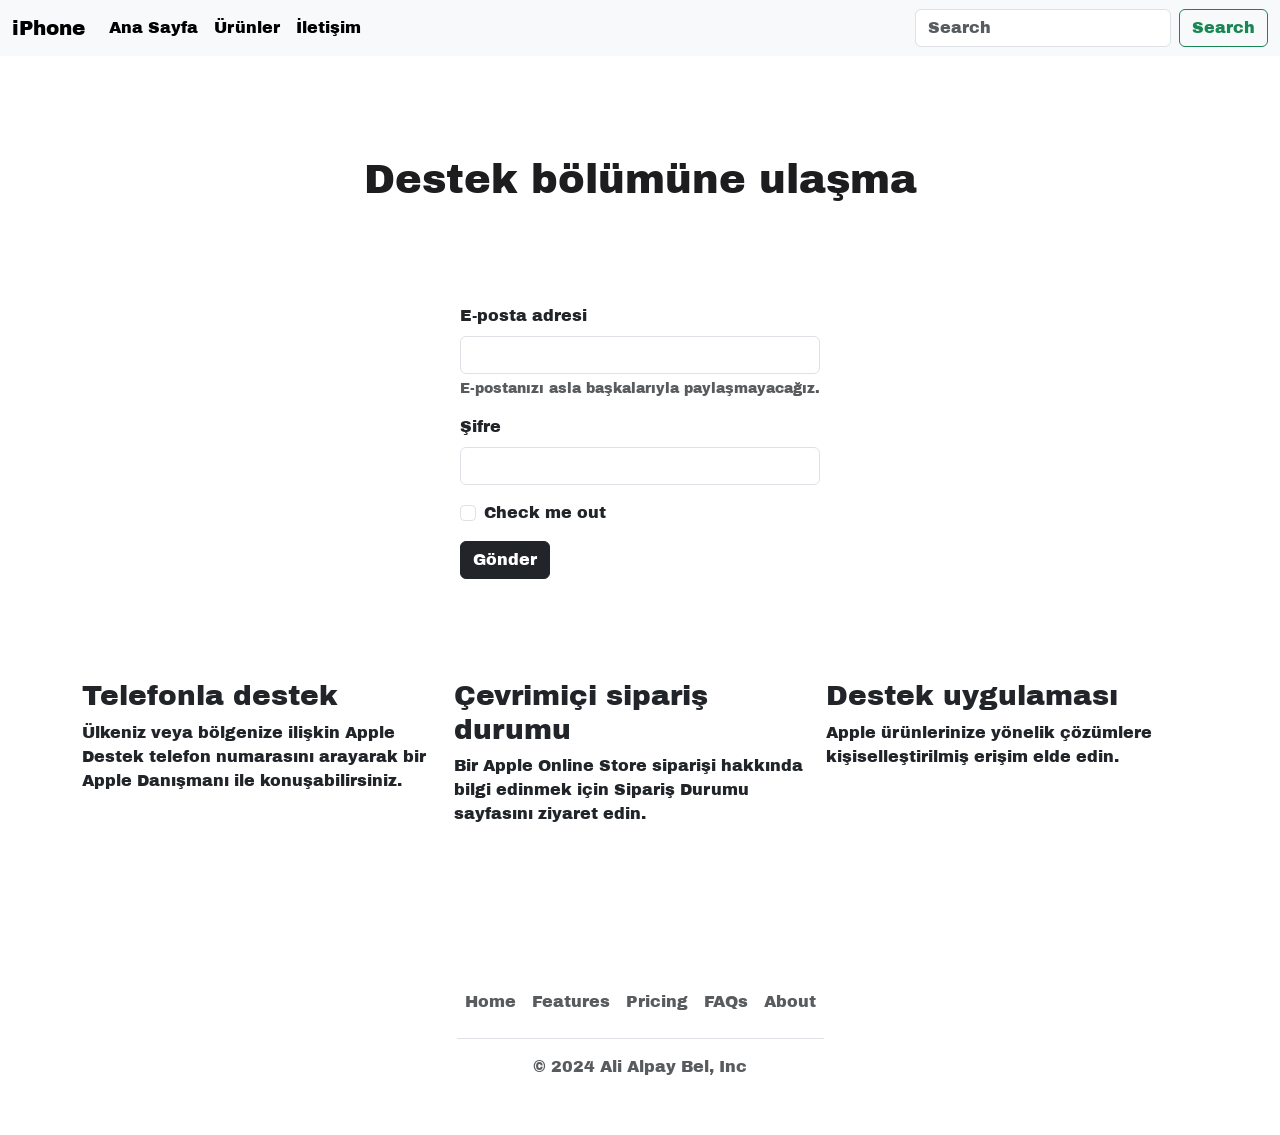
<file: contact.html>
<!DOCTYPE html>
<html lang="en">

<head>
    <meta charset="UTF-8">
    <meta name="viewport" content="width=device-width, initial-scale=1.0">
    <title>contact</title>
    <link rel="stylesheet" href="contact.css">
    <link href="https://cdn.jsdelivr.net/npm/bootstrap@5.3.3/dist/css/bootstrap.min.css" rel="stylesheet"
        integrity="sha384-QWTKZyjpPEjISv5WaRU9OFeRpok6YctnYmDr5pNlyT2bRjXh0JMhjY6hW+ALEwIH" crossorigin="anonymous">
</head>

<body>
    <!-- Navbar Start -->
    <nav class="navbar navbar-expand-lg bg-body-tertiary">
        <div class="container-fluid">
            <a class="navbar-brand" href="index.html">iPhone</a>
            <button class="navbar-toggler" type="button" data-bs-toggle="collapse"
                data-bs-target="#navbarSupportedContent" aria-controls="navbarSupportedContent" aria-expanded="false"
                aria-label="Toggle navigation">
                <span class="navbar-toggler-icon"></span>
            </button>
            <div class="collapse navbar-collapse" id="navbarSupportedContent">
                <ul class="navbar-nav me-auto mb-2 mb-lg-0">
                    <li class="nav-item">
                        <a class="nav-link active" aria-current="page" href="index.html">Ana Sayfa</a>
                    </li>
                    <li class="nav-item">
                        <a class="nav-link active" href="product.html">Ürünler</a>
                    </li>
                    <li class="nav-item">
                        <a class="nav-link active" href="contact.html">İletişim</a>
                    </li>
                </ul>
                <form class="d-flex" role="search">
                    <input class="form-control me-2" type="search" placeholder="Search" aria-label="Search">
                    <button class="btn btn-outline-success" type="submit">Search</button>
                </form>
            </div>
        </div>
    </nav>
    <!-- Navbar End -->

    <section class="section">
        <h1>Destek bölümüne ulaşma</h1>
    </section>

    <div class="container">
        <form>
            <div class="mb-3">
                <label for="exampleInputEmail1" class="form-label">E-posta adresi</label>
                <input type="email" class="form-control" id="exampleInputEmail1" aria-describedby="emailHelp">
                <div id="emailHelp" class="form-text">E-postanızı asla başkalarıyla paylaşmayacağız.</div>
            </div>
            <div class="mb-3">
                <label for="exampleInputPassword1" class="form-label">Şifre</label>
                <input type="password" class="form-control" id="exampleInputPassword1">
            </div>
            <div class="mb-3 form-check">
                <input type="checkbox" class="form-check-input" id="exampleCheck1">
                <label class="form-check-label" for="exampleCheck1">Check me out</label>
            </div>
            <button type="submit" class="btn btn-dark">Gönder</button>
        </form>
    </div>

    <div class="container">

        <div class="card1">
            <h3>Telefonla destek</h3>
            <p>Ülkeniz veya bölgenize ilişkin Apple Destek telefon numarasını arayarak bir Apple Danışmanı ile
                konuşabilirsiniz. </p>
        </div>

        <div class="card1">
            <h3>Çevrimiçi sipariş durumu</h3>
            <p>Bir Apple Online Store siparişi hakkında bilgi edinmek için Sipariş Durumu sayfasını ziyaret edin. </p>
        </div>

        <div class="card1">
            <h3>Destek uygulaması</h3>
            <p>Apple ürünlerinize yönelik çözümlere kişiselleştirilmiş erişim elde edin. </p>
        </div>
    </div>

    <!-- Footer Start -->
    <footer class="footer">
        <div class="container">
            <footer class="py-3 my-4">
                <ul class="nav justify-content-center border-bottom pb-3 mb-3">
                    <li class="nav-item"><a href="index.html" class="nav-link px-2 text-body-secondary">Home</a></li>
                    <li class="nav-item"><a href="#" class="nav-link px-2 text-body-secondary">Features</a></li>
                    <li class="nav-item"><a href="#" class="nav-link px-2 text-body-secondary">Pricing</a></li>
                    <li class="nav-item"><a href="#" class="nav-link px-2 text-body-secondary">FAQs</a></li>
                    <li class="nav-item"><a href="#" class="nav-link px-2 text-body-secondary">About</a></li>
                </ul>
                <p class="text-center text-body-secondary">© 2024 Ali Alpay Bel, Inc</p>
            </footer>
        </div>
    </footer>
    <!-- Footer End -->
    <script src="https://cdn.jsdelivr.net/npm/bootstrap@5.3.3/dist/js/bootstrap.bundle.min.js"
        integrity="sha384-YvpcrYf0tY3lHB60NNkmXc5s9fDVZLESaAA55NDzOxhy9GkcIdslK1eN7N6jIeHz"
        crossorigin="anonymous"></script>
</body>

</html>
</file>
<file: contact.css>
/* Roboto */
@import url("https://fonts.googleapis.com/css2?family=Archivo+Black&family=Bebas+Neue&family=Inconsolata:wght@200..900&family=Kanit:ital,wght@0,100;0,200;0,300;0,400;0,500;0,600;0,700;0,800;0,900;1,100;1,200;1,300;1,400;1,500;1,600;1,700;1,800;1,900&family=Pirata+One&family=Playfair+Display+SC:ital,wght@0,400;0,700;0,900;1,400;1,700;1,900&family=Playfair+Display:ital,wght@0,400..900;1,400..900&family=Prompt:ital,wght@0,100;0,200;0,300;0,400;0,500;0,600;0,700;0,800;0,900;1,100;1,200;1,300;1,400;1,500;1,600;1,700;1,800;1,900&family=Roboto:ital,wght@0,100;0,300;0,400;0,500;0,700;0,900;1,100;1,300;1,400;1,500;1,700;1,900&family=Russo+One&family=UnifrakturMaguntia&display=swap");

* {
  padding: 0px;
  margin: 0px;
  box-sizing: border-box;
  font-family: Archivo Black;
}
.section {
  margin-top: 100px;
}
.section h1 {
  text-align: center;
  color: #1d1d1f;
}
.container {
  margin-top: 100px;
  display: flex;
  justify-content: space-around;
}
.card1 {
  width: 400px;
}
.footer {
    margin-top: 100px;
}
</file>
